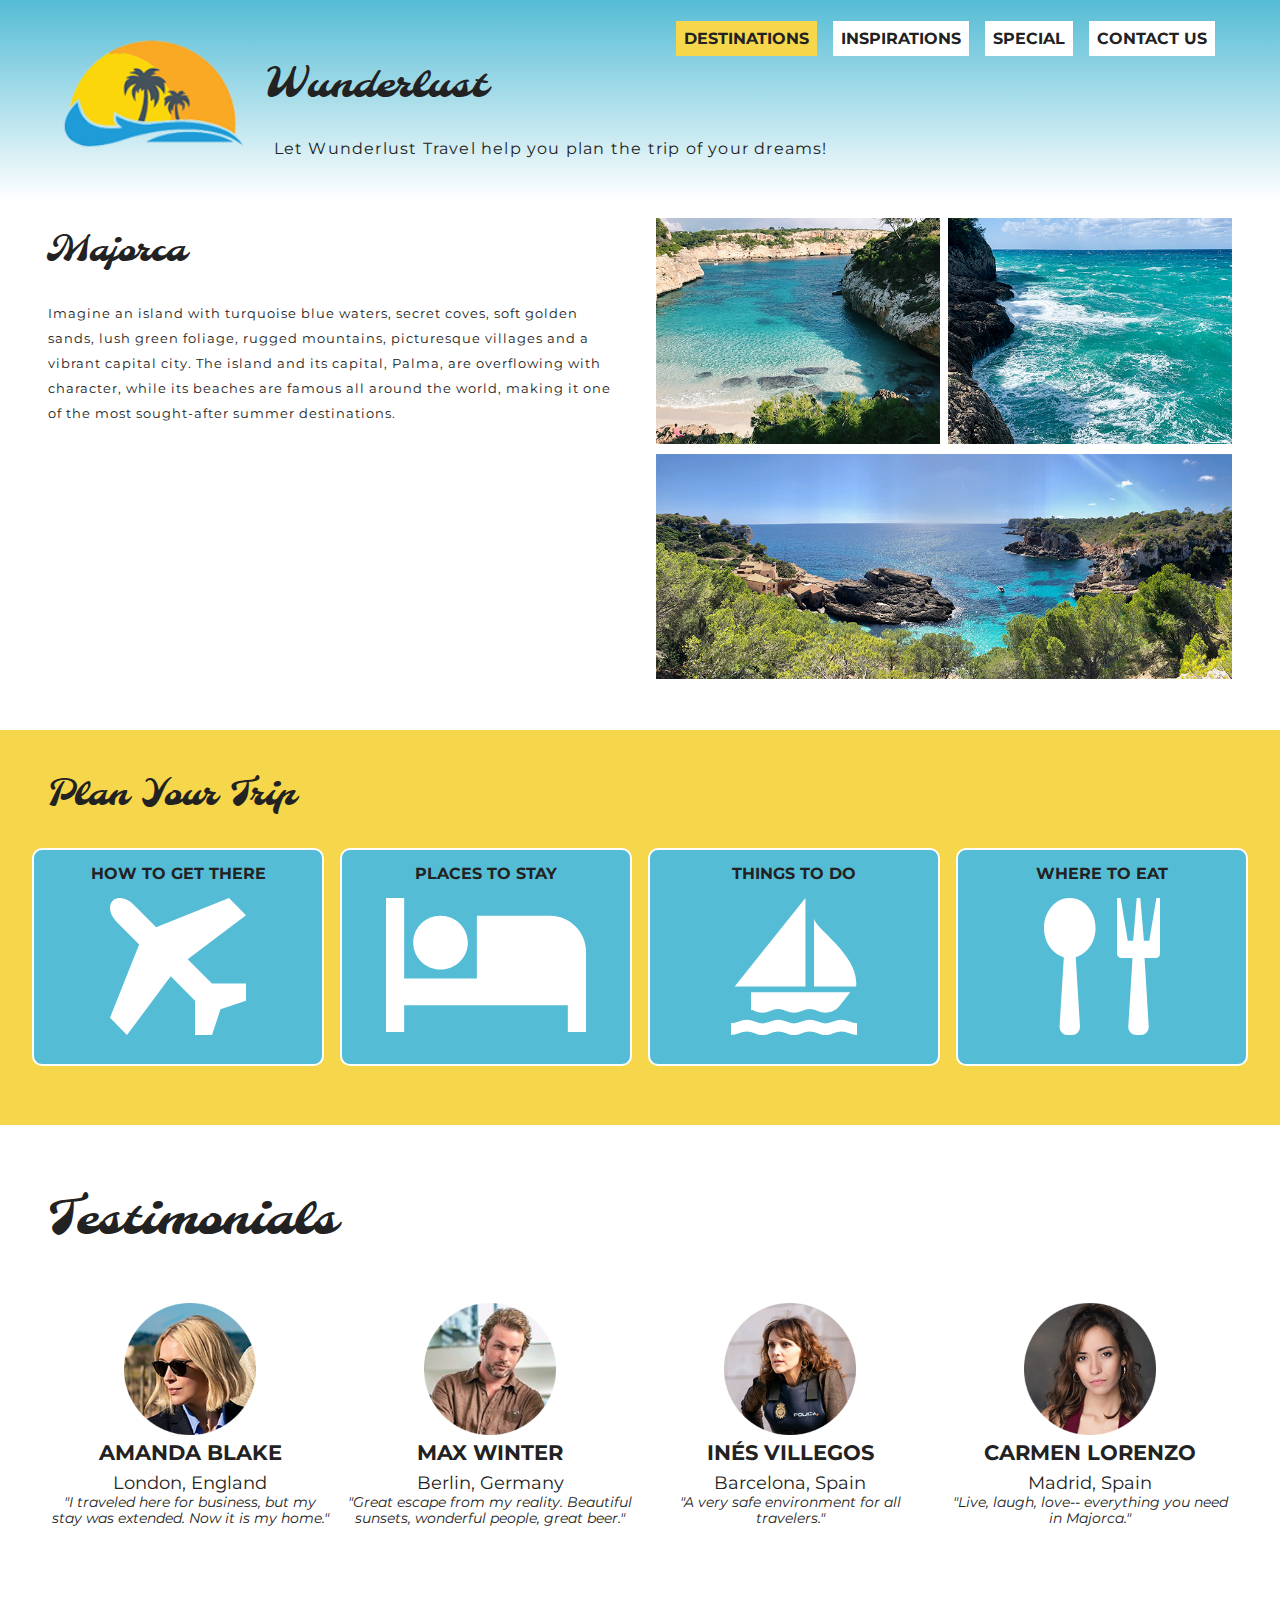
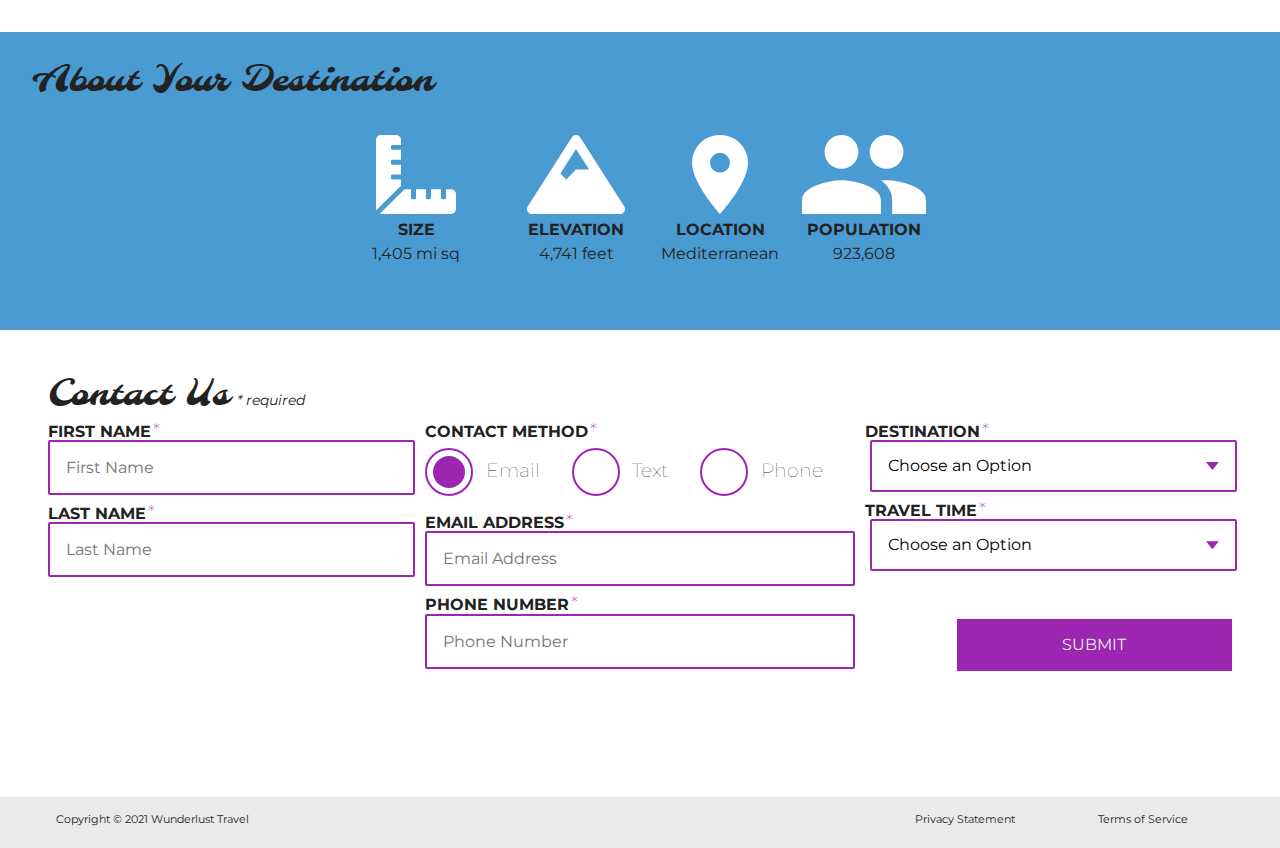
<file: index.html>
<!DOCTYPE html>
<html lang="en">
    <head>
        <meta charset="utf-8">
        <meta name="viewport" content="width=device-width, initial-scale=1">
        <meta name="author" content="Jessica Barnett, Christina Carrasquilla">
        <meta name="description" content="Let Wunderlust Travel take you to beautiful Majorca this year! Majorca is a beautiful island and offers beauty and fun to its visitors">
        <meta name="keywords" content="travel, majorca, beach, island, vacation, destination, getaway, restaurants in majorca, entertainment in majorca, testimonials from visitors">
        <title>Wunderlust Travel</title>
        <meta name="robots" content="index,follow">

        <!-- ~~~~~~~~~~ TWITTER CARD TAGS ~~~~~~~~~~ -->
        <meta name="twitter:card" content="summary_large_image">
        <meta name="twitter:site" content="@wunderlusttravel">
        <meta name="twitter:creator" content="@wunderlusttravel">
        <meta name="twitter:title" content="Wunderlust Travel: Majorca">
        <meta name="twitter:description" content="Let Wunderlust Travel take you to beautiful Majorca this year! Majorca is a beautiful island and offers beauty and fun to its visitors">
        <meta name="twitter:image" content="https://wunderlusttravel.com/images/majorca-cove.png">

        <!-- ~~~~~~~~~~ OPEN GRAPH META TAGS ~~~~~~~~~~ -->
        <meta property="og:title" content="See Majorca with Wunderlust Travel">
        <meta property="og:type" content="website">
        <meta property="og:image" content="https://wunderlusttravel.com/images/majorca-cove.png">
        <meta property="og:url" content="https://wunderlusttravel.com/majorca">
        <meta property="og:description" content="Let Wunderlust Travel take you to beautiful Majorca this year! Majorca is a beautiful island and offers beauty and fun to its visitors">
        <!-- ~~~~~~~~~~FAVICON ~~~~~~~~~~ -->
        <link rel="shortcut icon" href="images/favicon.png">

        <!-- ~~~~~~~~~~ GOOGLE FONTS ~~~~~~~~~~ -->
        <link rel="preconnect" href="https://fonts.googleapis.com">
        <link rel="preconnect" href="https://fonts.gstatic.com" crossorigin>
        <link href="https://fonts.googleapis.com/css2?family=Molle:ital@1&family=Montserrat:wght@400;600&display=swap" rel="stylesheet">
        <link href="styles.css" rel="stylesheet">
    </head>
    <body>
        <a id="skip" href="#main-content">Skip to Main Content</a>
        <!-- styling skip links: https://webaim.org/techniques/css/invisiblecontent/ -->
        <header>
            <a href="index.html" id="logo"><img src="images/logo.png" alt="The Wunderlust logo shows blue waves and the outline of two palm trees against an orange sun"></a>
            <h1>Wunderlust</h1>
			<p>Let Wunderlust Travel help you plan the trip of your dreams!</p>			
            <nav>
                <div id="menu-toggle">
                    <!-- responsive menu code from (with changes made to match mockups): https://css-tricks.com/three-css-alternatives-to-javascript-navigation/ -->
                    <h2 class="sr-only">Main Navigation</h2>
                    <!-- hidden but accessible headings from: https://webaim.org/techniques/css/invisiblecontent/ -->
                    <input name="toggle" id="toggle" type="checkbox">
                    <label for="toggle">Menu</label>
                    <ul>    
                        <li class="active"><a href="#">Destinations</a></li>
                        <li><a href="#">Inspirations</a></li>
                        <li><a href="#">Special</a></li>
                        <li><a href="#">Contact Us</a></li>
                    </ul>
                </div>
            </nav>
        </header>
        <main id="main-content">
            <article>
                <div id="intro">  
                    <h2>Majorca</h2>
                    <p>Imagine an island with turquoise blue waters, secret coves, soft golden sands, lush green foliage, rugged mountains, picturesque villages and a vibrant capital city. The island and its capital, Palma, are overflowing with character, while its beaches are famous all around the world, making it one of the most sought-after summer destinations.</p>
                    <div id="img-grid">
                        <img src="images/majorca-waves.png" alt="Turquoise blue waters with white wave caps crashing against a rock cliff">
                        <img src="images/majorca-beach.png" alt="A calm cove with turquoise waters calmly lapping at a light sand beach">
                        <picture>
                            <source srcset="images/majorca-cove-small.png"
                                media="(max-width: 500px)">
                            <img src="images/majorca-cove.png" alt="Deep blue water leading to the horizon with the island and trees in the foreground">
                        </picture>
                    </div>
                </div>  
                <section id="plan">
                    <h3>Plan Your Trip</h3>
                    <div>
                        <section>
                            <h4>How to Get There</h4>
                            <a href="#" title="Search for flights">
                                <img src="images/get.svg" alt="airplane icon">
                            </a>
                        </section>      
                        <section>
                            <h4>Places to Stay</h4>
                            <a href="#" title="Search for hotels">
                                <img src="images/stay.svg" alt="bed icon">
                            </a>
                        </section>
                        <section>
                            <h4>Things to Do</h4>
                            <a href="#" title="Search for Activities">
                                <img src="images/do.svg" alt="sailboat icon">
                            </a>                     
                        </section>    
                        <section>
                            <h4>Where to Eat</h4>
                            <a href="#" title="Search for Restaurants">
                                <img src="images/eat.svg" alt="fork and spoon icon">                         
                            </a>
                        </section>
                    </div>   
                </section>
                <section id="testimonials">
                    <h3>Testimonials</h3>
                    <div>
                        <section>
                            <img src="images/miranda-blake.png" alt="Miranda Blake has a blonde bob and is wearing dark sunglasses">
                            <h4>Amanda Blake</h4>
                            <p>London, England</p>
                            <q>I traveled here for business, but my stay was extended. Now it is my home.</q>
                        </section>
                        <section>
                            <img src="images/max-winter.png" alt="Max Winter has dark blonde hair and a trimmed beard and mustache">
                            <h4>Max Winter</h4>
                            <p>Berlin, Germany</p>
                            <q>Great escape from my reality. Beautiful sunsets, wonderful people, great beer.</q>
                        </section>
                        <section>
                            <img src="images/ines-villegoes.png" alt="Ines Villegos has shoulder-length, wavy, brown hair and is wearing a brown sweater"> 
                            <h4>Inés Villegos</h4> 
                            <p>Barcelona, Spain</p>
                            <q>A very safe environment for all travelers.</q>
                        </section>
                        <section>
                            <img src="images/carmen-lorenzo.png" alt="Carmen Lorenzo has long, dark brown hair and is wearing gold hoop earrings">
                            <h4>Carmen Lorenzo</h4> 
                            <p>Madrid, Spain</p>
                            <q>Live, laugh, love-- everything you need in Majorca.</q>
                        </section>
                    </div>
                </section>
                <section id="about">
                    <h3>About Your Destination</h3>
                    <div>
                        <section>
                            <img src="images/size.svg" alt="ruler icon">
                            <h4>Size</h4> 
                            <p>1,405 mi sq</p>
                        </section>
                        <section>
                            <img src="images/elevation.svg" alt="mountain icon">
                            <h4>Elevation</h4> 
                            <p>4,741 feet</p>
                        </section>
                        <section>
                            <img src="images/location.svg" alt="location pin icon">
                            <h4>Location</h4> 
                            <p>Mediterranean</p>
                        </section>
                        <section>
                            <img src="images/population.svg" alt="people icon">
                            <h4>Population</h4>
                            <p>923,608</p>
                        </section>
                    </div>  
                </section>
                <section id="contact">
                    <h3>Contact Us <span class="form-required">* required</span></h3>
                    <form method="post" action="https://wp.zybooks.com/form-viewer.php">
                        <div id="names">
                            <label for="fName">First Name<span class="required">*</span></label>
                            <input type="text" name="fName" id="fName" autocomplete="given-name" placeholder="First Name" required>
                            <!-- custom input styles from https://moderncss.dev/custom-css-styles-for-form-inputs-and-textareas/ -->
                            <label for="lName">Last Name<span class="required">*</span></label>
                            <input type="text" name="lName" id="lName" autocomplete="family-name" placeholder="Last Name" required>
                        </div>
                        <div id="nums">
                            <fieldset>
                                <legend>Contact Method<span class="required">*</span></legend>
                                <!-- custom radio button styles from https://moderncss.dev/pure-css-custom-styled-radio-buttons/ -->
                                <label for="prefEmail">
                                    <span class="radio-input">
                                        <input type="radio" name="contactPref" id="prefEmail" required checked>
                                        <span class="radio-control"></span>
                                    </span>
                                    <span class="radio-label">Email</span>
                                </label>
                                <label for="prefText">
                                    <span class="radio-input">
                                        <input type="radio" name="contactPref" id="prefText">
                                        <span class="radio-control"></span>
                                    </span>
                                    <span class="radio-label">Text</span>
                                </label>
                                <label for="prefPhone">
                                    <span class="radio-input">
                                        <input type="radio" name="contactPref" id="prefPhone">
                                        <span class="radio-control"></span>
                                    </span>
                                    <span class="radio-label">Phone</span>
                                </label>
                            </fieldset>
                            <label for="email">Email Address<span class="required">*</span></label>
                            <input type="email" name="email" id="email" autocomplete="email" placeholder="Email Address" required>
                            <label for="phone">Phone Number<span class="required">*</span></label>
                            <input type="tel" name="phone" id="phone" autocomplete="tel" placeholder="Phone Number" required>
                        </div>
                        <div id="selects">
                            <!-- custom select styles from: https://moderncss.dev/custom-select-styles-with-pure-css/ -->
                            <label for="destination">Destination<span class="required">*</span></label>
                            <div class="custom-select">
                                <select name="destination" id="destination" required>
                                    <option value="" disabled selected>Choose an Option</option>
                                    <option value="barcelona">Barcelona</option>
                                    <option value="granada">Granada</option>
                                    <option value="ibiza">Ibiza</option>
                                    <option value="madrid">Madrid</option>
                                    <option value="majora">Majora</option>
                                    <option value="seville">Seville</option>
                                    <option value="tenerife">Tenerife</option>
                                    <option value="valencia">Valencia</option>
                                </select>
                                <span class="focus"></span>
                            </div>  
                            <label for="travelTime">Travel Time<span class="required">*</span></label>
                            <div class="custom-select">
                                <select name="travelTime" id="travelTime" required>
                                    <option value="" disabled selected>Choose an Option</option>
                                    <option value="fall">Fall</option>
                                    <option value="winter">Winter</option>
                                    <option value="spring">Spring</option>
                                    <option value="summer">Summer</option>
                                    <option value="flexible">Flexible</option>
                                </select>
                                <span class="focus"></span>
                            </div> 
                            <input type="submit" name="mySubmit" id="mySubmit" value="Submit">
                        </div>
                    </form>
                </section>
            </article>
        </main>
        <footer>
            <p>Copyright &copy; 2021 Wunderlust Travel</p>
            <a href="#">Privacy Statement</a>
            <a href="#">Terms of Service</a>
        </footer>
    </body>
</html>
</file>
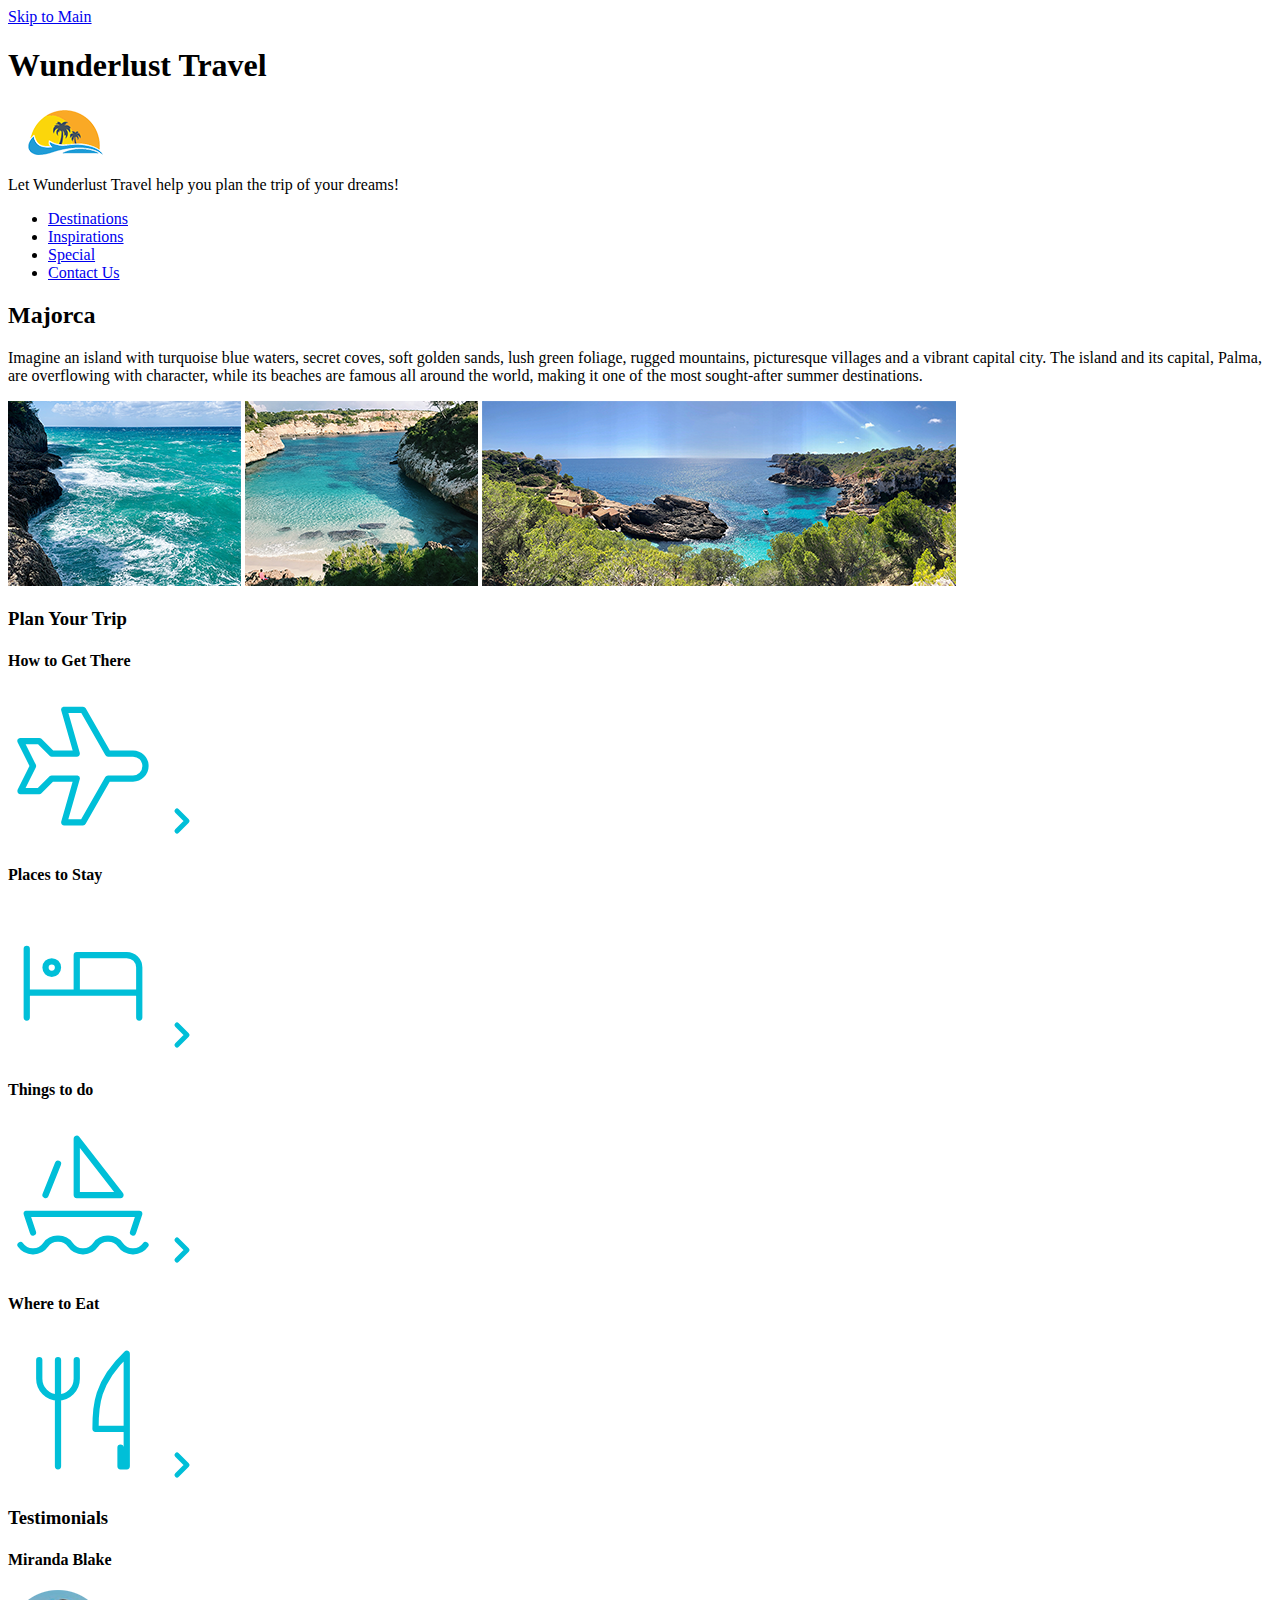
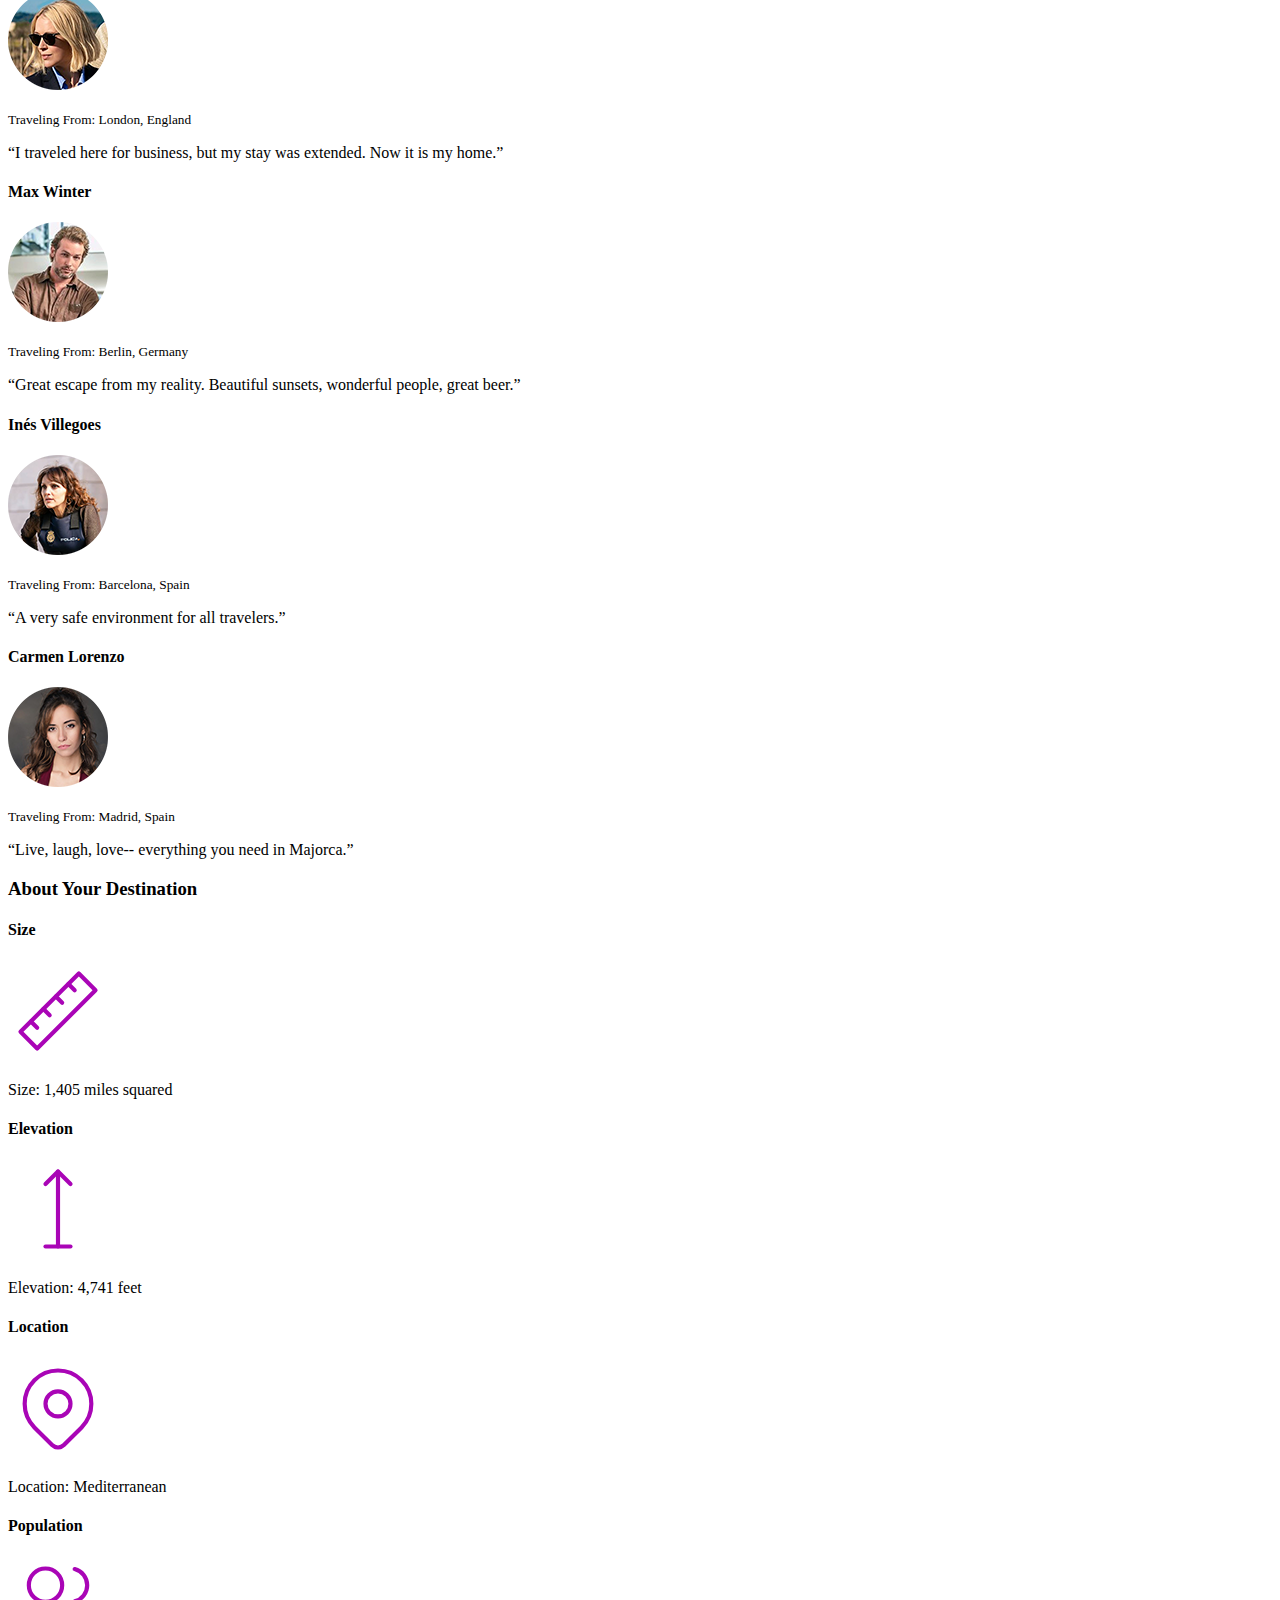
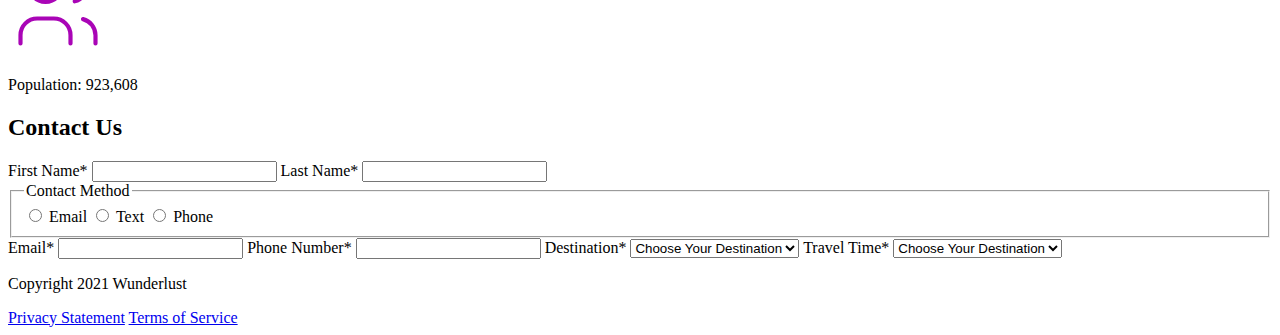
<file: index2.html>
<!DOCTYPE html>
<html lang="en">
<head>
    <meta charset="UTF-8">
    <meta name="viewport" content="width=device-width, initial-scale=1.0">
    <title>Wunderlust Travel</title>
</head>

<body>
    <header>
        <a class="skip-link" href="#main-content">Skip to Main</a>
        <h1>Wunderlust Travel</h1>
        <!--logo.png-->
        <picture>
            <source media="(min-width: 320px)" srcset="images/logo-S.png">
            <source media="(min-width: 780px)" srcset="images/logo-M.png">
            <source media="(min-width: 1024px)" srcset="images/logo-L.png">
            <img src="images/logo-L.png" alt="logo">
        </picture>
        <p>Let Wunderlust Travel help you plan the trip of your dreams!</p>
        <!--menu nav-->
        <nav>
            <ul>
                <li><a href="#">Destinations</a></li>
                <li><a href="#">Inspirations</a></li>
                <li><a href="#">Special</a></li>
                <li><a href="#contact">Contact Us</a></li>
            </ul>
        </nav>
    </header>

    <main id="main-content">
        <section>
            <h2>Majorca</h2>
            <p>Imagine an island with turquoise blue waters, secret coves, soft golden sands, lush green foliage, rugged mountains, picturesque villages and a vibrant capital city. The island and its capital, Palma, are overflowing with character, while its beaches are famous all around the world, making it one of the most sought-after summer destinations.</p>

            <!--majorca images-->
            <picture>
                <source media="(min-width: 320px)" srcset="images/majorca-waves-S.png">
                <source media="(min-width: 780px)" srcset="images/majorca-waves-M.png">
                <source media="(min-width: 1024px)" srcset="images/majorca-waves-L.png">
                <img src="images/majorca-waves-L.png" alt="image taken off a cliff side, looking towards the waves">
            </picture>

            <picture>
                <source media="(min-width: 320px)" srcset="images/majorca-beach-S.png">
                <source media="(min-width: 780px)" srcset="images/majorca-beach-M.png">
                <source media="(min-width: 1024px)" srcset="images/majorca-beach-L.png">
                <img src="images/majorca-beach-L.png" alt="an image showing a beautiful, tropical beach">
            </picture>
            
            <picture>
                <source media="(min-width: 320px)" srcset="images/majorca-cove-S.png">
                <source media="(min-width: 780px)" srcset="images/majorca-cove-M.png">
                <source media="(min-width: 1024px)" srcset="images/majorca-cove-L.png">
                <img src="images/majorca-cove-L.png" alt="a wide landscape shot showing majorca cove">
            </picture>
        </section>

        <section class="plan">
            <h3>Plan Your Trip</h3>
            <section>
                <h4>How to Get There</h4>
                <svg xmlns="http://www.w3.org/2000/svg" class="icon icon-tabler icon-tabler-plane" width="150" height="150" viewBox="0 0 24 24" stroke-width="1" stroke="#00bfd8" fill="none" stroke-linecap="round" stroke-linejoin="round">
                    <path stroke="none" d="M0 0h24v24H0z" fill="none"/>
                    <path d="M16 10h4a2 2 0 0 1 0 4h-4l-4 7h-3l2 -7h-4l-2 2h-3l2 -4l-2 -4h3l2 2h4l-2 -7h3z" />
                  </svg>
                  
                  <a href="#" title="Search for flights">
                    <svg xmlns="http://www.w3.org/2000/svg" class="icon icon-tabler icon-tabler-chevron-right" width="40" height="40" viewBox="0 0 24 24" stroke-width="3" stroke="#00bfd8" fill="none" stroke-linecap="round" stroke-linejoin="round">
                        <path stroke="none" d="M0 0h24v24H0z" fill="none"/>
                        <polyline points="9 6 15 12 9 18" />
                    </svg>
                </a>
                  
                  
            </section>

            <section>
                <h4>Places to Stay</h4>
                <svg xmlns="http://www.w3.org/2000/svg" class="icon icon-tabler icon-tabler-bed" width="150" height="150" viewBox="0 0 24 24" stroke-width="1" stroke="#00bfd8" fill="none" stroke-linecap="round" stroke-linejoin="round">
                    <path stroke="none" d="M0 0h24v24H0z" fill="none"/>
                    <path d="M3 7v11m0 -4h18m0 4v-8a2 2 0 0 0 -2 -2h-8v6" />
                    <circle cx="7" cy="10" r="1" />
                  </svg>
                  
                  
                  <a href="#" title="Search for Hotels">
                    <svg xmlns="http://www.w3.org/2000/svg" class="icon icon-tabler icon-tabler-chevron-right" width="40" height="40" viewBox="0 0 24 24" stroke-width="3" stroke="#00bfd8" fill="none" stroke-linecap="round" stroke-linejoin="round">
                        <path stroke="none" d="M0 0h24v24H0z" fill="none"/>
                        <polyline points="9 6 15 12 9 18" />
                    </svg>
                </a>
            </section>

            <section>
                <h4>Things to do</h4>
                <svg xmlns="http://www.w3.org/2000/svg" class="icon icon-tabler icon-tabler-sailboat" width="150" height="150" viewBox="0 0 24 24" stroke-width="1" stroke="#00bfd8" fill="none" stroke-linecap="round" stroke-linejoin="round">
                    <path stroke="none" d="M0 0h24v24H0z" fill="none"/>
                    <path d="M2 20a2.4 2.4 0 0 0 2 1a2.4 2.4 0 0 0 2 -1a2.4 2.4 0 0 1 2 -1a2.4 2.4 0 0 1 2 1a2.4 2.4 0 0 0 2 1a2.4 2.4 0 0 0 2 -1a2.4 2.4 0 0 1 2 -1a2.4 2.4 0 0 1 2 1a2.4 2.4 0 0 0 2 1a2.4 2.4 0 0 0 2 -1" />
                    <path d="M4 18l-1 -3h18l-1 3" />
                    <path d="M11 12h7l-7 -9v9" />
                    <line x1="8" y1="7" x2="6" y2="12" />
                  </svg>
                  
                  <a href="#" title="Search for Activities">
                    <svg xmlns="http://www.w3.org/2000/svg" class="icon icon-tabler icon-tabler-chevron-right" width="40" height="40" viewBox="0 0 24 24" stroke-width="3" stroke="#00bfd8" fill="none" stroke-linecap="round" stroke-linejoin="round">
                        <path stroke="none" d="M0 0h24v24H0z" fill="none"/>
                        <polyline points="9 6 15 12 9 18" />
                    </svg>
                </a>  
            </section>

            <section>
                <h4>Where to Eat</h4>
                <svg xmlns="http://www.w3.org/2000/svg" class="icon icon-tabler icon-tabler-tools-kitchen-2" width="150" height="150" viewBox="0 0 24 24" stroke-width="1" stroke="#00bfd8" fill="none" stroke-linecap="round" stroke-linejoin="round">
                    <path stroke="none" d="M0 0h24v24H0z" fill="none"/>
                    <path d="M19 3v12h-5c-.023 -3.681 .184 -7.406 5 -12zm0 12v6h-1v-3m-10 -14v17m-3 -17v3a3 3 0 1 0 6 0v-3" />
                  </svg>
                  
                  <a href="#" title="Search for Restaurants">
                    <svg xmlns="http://www.w3.org/2000/svg" class="icon icon-tabler icon-tabler-chevron-right" width="40" height="40" viewBox="0 0 24 24" stroke-width="3" stroke="#00bfd8" fill="none" stroke-linecap="round" stroke-linejoin="round">
                        <path stroke="none" d="M0 0h24v24H0z" fill="none"/>
                        <polyline points="9 6 15 12 9 18" />
                    </svg>
                </a> 
            </section>

        </section>

        <section class="testimonials">
            <h3>Testimonials</h3>
            <section>
                <h4>Miranda Blake</h4>
                <!--miranda image-->
                <picture>
                    <source media="(min-width: 320px)" srcset="images/miranda-blake-S.png">
                    <source media="(min-width: 780px)" srcset="images/miranda-blake-M.png">
                    <source media="(min-width: 1024px)" srcset="images/miranda-blake-L.png">
                    <img src="images/miranda-blake-L.png" alt="image of a blonde woman with sunglasses in an outdoor, sunny setting.">
                </picture>

                <p><small>Traveling From: London, England</small></p>  
                <q>I traveled here for business, but my stay was extended. Now it is my home.</q>
            </section>

            <section>
                <h4>Max Winter</h4>
                <!--max winter image-->
                <picture>
                    <source media="(min-width: 320px)" srcset="images/max-winter-S.png">
                    <source media="(min-width: 780px)" srcset="images/max-winter-M.png">
                    <source media="(min-width: 1024px)" srcset="images/max-winter-L.png">
                    <img src="images/max-winter-L.png" alt="portrait image of a brown-haired white male">
                </picture>

                <p><small>Traveling From: Berlin, Germany</small></p>  
                <q>Great escape from my reality. Beautiful sunsets, wonderful people, great beer.</q>
            </section>

            <section>
                <h4>Inés Villegoes</h4>
                <!--ines image-->
                <picture>
                    <source media="(min-width: 320px)" srcset="images/ines-villegoes-S.png">
                    <source media="(min-width: 780px)" srcset="images/ines-villegoes-M.png">
                    <source media="(min-width: 1024px)" srcset="images/ines-villegoes-L.png">
                    <img src="images/ines-villegoes-L.png" alt="portrait image of female police officer with brown hair">
                </picture>

                <p><small>Traveling From: Barcelona, Spain</small></p>  
                <q>A very safe environment for all travelers.</q>
            </section>

            <section>
                <h4>Carmen Lorenzo</h4>
                <!--carmen image-->
                <picture>
                    <source media="(min-width: 320px)" srcset="images/carmen-lorenzo-S.png">
                    <source media="(min-width: 780px)" srcset="images/carmen-lorenzo-M.png">
                    <source media="(min-width: 1024px)" srcset="images/carmen-lorenzo-L.png">
                    <img src="images/carmen-lorenzo-L.png" alt="portrait image of a woman with brown hair">
                </picture>

                <p><small>Traveling From: Madrid, Spain</small></p>  
                <q>Live, laugh, love-- everything you need in Majorca.</q>
            </section>
        </section>

        <section class="about">
            <h3>About Your Destination</h3>
            <section class="size">
                <h4>Size</h4>
                <svg xmlns="http://www.w3.org/2000/svg" class="icon icon-tabler icon-tabler-ruler-2" width="100" height="100" viewBox="0 0 24 24" stroke-width="1" stroke="#a905b6" fill="none" stroke-linecap="round" stroke-linejoin="round">
                    <path stroke="none" d="M0 0h24v24H0z" fill="none"/>
                    <path d="M17 3l4 4l-14 14l-4 -4z" />
                    <path d="M16 7l-1.5 -1.5" />
                    <path d="M13 10l-1.5 -1.5" />
                    <path d="M10 13l-1.5 -1.5" />
                    <path d="M7 16l-1.5 -1.5" />
                  </svg>
                
                  <p>Size: 1,405 miles squared</p>  
            </section>

            <section class="elevation">
                <h4>Elevation</h4>
                <svg xmlns="http://www.w3.org/2000/svg" class="icon icon-tabler icon-tabler-arrow-top-bar" width="100" height="100" viewBox="0 0 24 24" stroke-width="1" stroke="#a905b6" fill="none" stroke-linecap="round" stroke-linejoin="round">
                    <path stroke="none" d="M0 0h24v24H0z" fill="none"/>
                    <line x1="12" y1="21" x2="12" y2="3" />
                    <path d="M15 6l-3 -3l-3 3" />
                    <line x1="9" y1="21" x2="15" y2="21" />
                  </svg>
                  
                  <p>Elevation: 4,741 feet</p> 
                  
            </section>

            <section class="location">
                <h4>Location</h4>
                <svg xmlns="http://www.w3.org/2000/svg" class="icon icon-tabler icon-tabler-map-pin" width="100" height="100" viewBox="0 0 24 24" stroke-width="1" stroke="#a905b6" fill="none" stroke-linecap="round" stroke-linejoin="round">
                    <path stroke="none" d="M0 0h24v24H0z" fill="none"/>
                    <circle cx="12" cy="11" r="3" />
                    <path d="M17.657 16.657l-4.243 4.243a2 2 0 0 1 -2.827 0l-4.244 -4.243a8 8 0 1 1 11.314 0z" />
                  </svg>
                <p>Location: Mediterranean</p>
            </section>

            <section class="population">
                <h4>Population</h4>
                <svg xmlns="http://www.w3.org/2000/svg" class="icon icon-tabler icon-tabler-users" width="100" height="100" viewBox="0 0 24 24" stroke-width="1" stroke="#a905b6" fill="none" stroke-linecap="round" stroke-linejoin="round">
                    <path stroke="none" d="M0 0h24v24H0z" fill="none"/>
                    <circle cx="9" cy="7" r="4" />
                    <path d="M3 21v-2a4 4 0 0 1 4 -4h4a4 4 0 0 1 4 4v2" />
                    <path d="M16 3.13a4 4 0 0 1 0 7.75" />
                    <path d="M21 21v-2a4 4 0 0 0 -3 -3.85" />
                  </svg>
                  
                <p>Population: 923,608</p>
                  
            </section>
        </section>
    </main>

    <footer>
        <section id="contact">
            <h2>Contact Us</h2>
            <!--form-->
            <form action="https://wp.zybooks.com/form-viewer.php" method="POST" target="_blank">
                <label for="first-name">First Name<span>*</span></label>
                <input type="text" name="first-name" id="first-name" required>

                <label for="last-name">Last Name<span>*</span></label>
                <input type="text" name="last-name" id="last-name" required>

                <fieldset>
                    <legend>Contact Method</legend>
                    <input type="radio" name="contact-pref" id="pref-email">
                    <label for="pref-email">Email</label>

                    <input type="radio" name="contact-pref" id="pref-text">
                    <label for="pref-text">Text</label>

                    <input type="radio" name="contact-pref" id="pref-phone">
                    <label for="pref-phone">Phone</label>
                </fieldset>

                <label for="my-email">Email<span>*</span></label>
                <input type="email" name="my-email" id="my-email" required>

                <label for="my-phone">Phone Number<span>*</span></label>
                <input type="tel" name="my-phone" id="my-phone" required>

                <label for="my-destination">Destination<span>*</span></label>
                <select name="my-destination" id="my-destination">
                    <option value="">Choose Your Destination</option>
                    <option value="Barcelona">Barcelona</option>
                    <option value="Granada">Granada</option>
                    <option value="Ibiza">Ibiza</option>
                    <option value="Madrid">Madrid</option>
                    <option value="majorca">Majorca</option>
                    <option value="Seville">Seville</option>
                    <option value="Tenerife">Tenerife</option>
                    <option value="Valencia">Valencia</option>
                </select>

                <label for="my-traveltime">Travel Time<span>*</span></label>
                <select name="my-traveltime" id="my-traveltime">
                    <option value="">Choose Your Destination</option>
                    <option value="Fall">Fall</option>
                    <option value="Winter">Winter</option>
                    <option value="Spring">Spring</option>
                    <option value="Summer">Summer</option>
                    <option value="Flexible">Flexible</option>
                    
                </select>
            </form>

            <p>Copyright 2021 Wunderlust</p>
            <a href="#">Privacy Statement</a>
            <a href="#">Terms of Service</a>
        </section>
    </footer>
</body>
</html>
</file>
<file: styles.css>
/* Emely Rodriguez*/

/* http://meyerweb.com/eric/tools/css/reset/ 
   v2.0 | 20110126
   License: none (public domain)
*/

html, body, div, span, applet, object, iframe,
h1, h2, h3, h4, h5, h6, p, blockquote, pre,
a, abbr, acronym, address, big, cite, code,
del, dfn, em, img, ins, kbd, q, s, samp,
small, strike, strong, sub, sup, tt, var,
b, u, i, center,
dl, dt, dd, ol, ul, li,
fieldset, form, label, legend,
table, caption, tbody, tfoot, thead, tr, th, td,
article, aside, canvas, details, embed, 
figure, figcaption, footer, header, hgroup, 
menu, nav, output, ruby, section, summary,
time, mark, audio, video {
	margin: 0;
	padding: 0;
	border: 0;
	font-size: 100%;
	font: inherit;
	vertical-align: baseline;
}
/* HTML5 display-role reset for older browsers */
article, aside, details, figcaption, figure, 
footer, header, hgroup, menu, nav, section {
	display: block;
}
body {
	line-height: 1;
}
ol, ul {
	list-style: none;
}
blockquote, q {
	quotes: none;
}
blockquote:before, blockquote:after,
q:before, q:after {
	content: '';
	content: none;
}
table {
	border-collapse: collapse;
	border-spacing: 0;
}


:root {
    --yellow: #F6D64A;
    --teal: #55BCD5;
    --purple: #9B26B0;
    --blue: #499BD2;
    --darkgray: #222222;
    --lightgray: #EAEAEA;
    --white: #FFFFFF;
    --black: #000000;
}
*, *::before, *::after{
    box-sizing: border-box;
}

html, body{
    overflow-x: hidden;
}

body{
    color: var(--darkgray);
}

h1, h2, h3{
    font-family: 'Molle';
}

h4, p, q, small, nav, button, form{
    font-family: 'Montserrat', sans-serif;
}



#skip {
    position:absolute;
    left:-10000px;
    top:auto;
    width:1px;
    height:1px;
    overflow:hidden;
}

.sr-only {
    position:absolute;
    left:-10000px;
    top:auto;
    width:1px;
    height:1px;
    overflow:hidden;
}

header{
    background-image: linear-gradient(var(--teal), var(--white));
}

h1{
    font-size: 2.5em;
    padding: 0 1rem;
}

#logo img{
    display: block;
    width: 9rem;
    height: auto;
    padding: 1rem 0;
}

header p{
    letter-spacing: 1.2px;
    line-height: 20px;
    padding: 0 1rem;
}

.active {
    background-color: var(--yellow);
}

#menu-toggle{
    display: block;
    position: relative;
    top: -195px;
    left: 212px;
    z-index: 1;
    user-select: none;
}

#menu-toggle a{
    text-decoration: none;
    color: var(--darkgray);
    transition: color .3s ease;
}

#menu-toggle input{
    position: relative;
    width: 30px;
    height: 30px;
    top: 25px;
    left: -5px;
    padding: 0;
    cursor: pointer;
    opacity: 0;
}

#menu-toggle label{
    position: relative;
    display: block;
    background-color: var(--yellow);
    padding: 1.5rem;
    width: auto;
    z-index: 2;
}

#menu-toggle input:checked + label{
    background-color: var(--darkgray);
    color: var(--white);
    right: 13.25rem;
    padding: .5rem;
    transition: right .3s ease;
    text-align: center;
}

ul{
    display: flex;
    flex-direction: column;
    position: absolute;
    margin: 0;
    padding: 0;
    padding-top: 1px;
    background: var(--teal);
    right: -100%;
    transition: right .3s ease;
    text-align: center;
    width: 100%;
}

ul li{
    padding: 2rem;
    font-size: 1rem;
    text-transform: uppercase;
    font-weight: bold;
    border-bottom: 1.5px solid;
}

#menu-toggle input:checked ~ ul{
    right: 13.25rem;
}

/* add hamgurger menu*/

#main-content{
    position: relative;
    top: -30px;
}

h2 {
    font-size: 2.2rem;
    padding: .5rem 1rem;
}

#intro p{
    padding: 0 1rem;
    line-height: 25px;
    letter-spacing: 1px;
    font-size: .9rem;
}

#img-grid{
    display: grid;
    grid-gap: 1rem;
    grid-template-columns: 1fr;
    padding: .5rem 0;
}

#img-grid img{
    width: 100%;
    height: auto;
}

#plan{
    background-color: var(--yellow);
    padding: .5rem;
}

h3{
    font-size: 2.2rem;
    padding: 1rem;
}
#plan div{
    display: grid;
    grid-template-rows: repeat(4, 1fr);
    grid-gap: 1rem;
    margin: 1rem;
}

#plan section{
    display: flex;
    flex-direction: column;
    align-items: center;
    justify-content: space-evenly;
    background-color: var(--teal);
    border: .125rem solid var(--white);
    border-radius: 10px;
}

#plan h4{
    font-size: 1.2rem;
    padding: 1rem 0;
    font-weight: bold;
    text-transform: uppercase;
}

#plan img{
    display: block;
    margin: 0 auto;
    height: 80%;
    width: auto;
}

#testimonials {
    padding: 1.5rem 0;
}

#testimonials div{
    display: grid;
    grid-gap: 1rem;
    grid-template-rows:repeat(4, 1fr);
}

#testimonials section{
    display: flex;
    flex-direction: column;
    align-items: center;
}

#testimonials img{
    height: 65%;
}

#testimonials h4 {
    font-weight: bold;
    text-transform: uppercase;
    font-size: 1.5rem;
    padding: .5rem 0;
}

#testimonials p, #testimonials q{
    text-align: center;
    font-size: 1.1em;
}

#testimonials p{
    padding: .12rem 0;
}
q{
    padding: 0 3rem;
    font-style: italic;
    line-height: 115%;
    quotes: '"' '"';
}

q::before{
    content: open-quote;
}

q:after{
    content: close-quote;
}

#about {
    background-color: var(--blue);
}

#about div{
    display: grid;
    grid-template-columns: 1fr 1fr;
    grid-template-rows: 1fr 1fr;
    grid-gap: 10px;
}

#about section{
    display: flex;
    flex-direction: column;
    align-items: center;
    justify-content: center;
}

#about h4{
    font-weight: bold;
    text-transform: uppercase;
    padding: .5rem 0;
}

#about img{
    display: block;
    margin: 0 auto;
    height: 40%;
    width: auto;
}

#about section:nth-child(even){
    width: 150px;
}

#contact h3{
    display: flex;
    flex-direction: row;
    justify-content: space-evenly;
    align-items: baseline;
}


form{
    display: block;
    margin: 0 1.5rem;
}

.form-required{
    font-family: 'Montserrat', sans-serif;
    font-size: .875rem;
    font-style: italic;
}


label, legend{
    display: block;
    font-weight: bold;
    text-transform: uppercase;
    padding-top: .5rem;
    font-size: 1em;
}

.required{
    color: var(--purple);
    font-weight: 100;
    font-size: 1.2rem;
    padding: .12rem;
}

input{
    margin-left: .3rem;
}

input, .custom-select{
    font-family: 'Montserrat', sans-serif;
    font-size: 1rem;
    padding: .675rem 1rem;
    border: 2.5px solid var(--purple);
    border-radius: 2px;
    line-height: 1;
    width: 100%;
}

fieldset{
    padding-bottom: 1rem;
}
fieldset label {
    font-weight: 100;
    text-transform: capitalize;
}


fieldset label{
    font-size: 1.2rem;
    line-height: 2;
    display: grid;
    grid-template-columns: 1em auto;
    gap: 0.5em;
}

input[type="radio"]{
    appearance: none;
    margin: 0;
    color: var(--purple);
    width: 3em;
    height: 3em;
    border: 0.15em solid var(--purple);
    border-radius: 50%;

    display: grid;
    place-content: center;
}

input[type="radio"]::before{
    content: "";
    width: 1em;
    height: 1em;
    border-radius: 50%;
    transform: scale(0);
    transition: 120ms transform ease-in-out;
    box-shadow: inset 1em 1em var(--purple); 
}

input[type="radio"]:checked::before{
    transform: scale(2);
}

.radio-label{
    padding: .2rem 2rem;
}

select{
    appearance: none;
    background-color: transparent;
    border: none;
    padding: 0 1em 0 0;
    margin: 0;
    width: 100%;
    font-family: inherit;
    font-size: inherit;
    cursor: inherit;
    line-height: inherit;
    outline: none;
}

.custom-select{
    margin-left: .3rem;
    display: grid;
    grid-template-areas: "select";
    align-items: center;
}

select, .custom-select:after{
    grid-area: select;
    justify-self: end;
}

.custom-select::after {
    content: "";
    width: 0.8em;
    height: 0.5em;
    background-color: var(--purple);
    clip-path: polygon(100% 0%, 0 0%, 50% 100%);
  }

  input[type="submit"]{
    background-color: var(--purple);
    color: var(--lightgray);
    width: 100%;
    border-radius: 0;
    padding: 1rem;
    margin-top: 1rem;
    text-transform: uppercase;
  }

footer{
    background-color: var(--lightgray);
    padding: .5em 5em 1em 5em;
    font-size: .7em;
    line-height: 3em;
}

footer a{
    color: var(--darkgray);
    display: block;
    text-align: center;
    text-decoration: none;
    font-family: 'Montserrat', sans-serif;
}

/* WORK ON BREAKPOINTS */

/*medium screen*/
@media screen and (min-width: 600px){

    #menu-toggle{
        top: auto;
        left: auto;
        position: static;
        z-index: 0;
    }

    #menu-toggle label{
        display: none;
    }

    ul{
        position: static;
        background: none;
    }
    ul li{
        border: none;
        padding: 0;
    }

    a{
        text-decoration: none;
        color: var(--darkgray);
    }

    header{
        display: grid;
        grid-template-columns: 1fr 2fr;
        grid-template-rows: 1fr 1fr 1fr;
        padding: 1rem;
    }
    h1{
        padding: 1rem 1rem .5rem;
    }
    header a {
        grid-row: 1/3;
    }
    #logo img{
        height: auto;
        width: 120%;
    }
    header p{
        grid-row: 2/-1;
        grid-column: 2/-1;
        padding: 1rem;
    }
    nav{
        margin: auto;
    }
    nav, #menu-toggle{
        display: flex;
    }

    nav, #menu-toggle{
        grid-row: 3/4;
        grid-column: 1/-1;
    }

    nav ul{
        display: flex;
        flex-basis: 0;
        flex-grow: 1;
        flex-direction: row;
        justify-content: center;
        gap: 1rem;
        color: var(--black);
        text-transform: uppercase;
        font-weight: bold;
        align-items: center;
    }
    #intro{
        display: grid;
        padding-top: .5rem;
    }

    
    
    li a{
        background-color: var(--white);
        padding: 1rem .5rem;
    }

    li.active a{
        background-color: var(--yellow);
    }

   nav label, nav input{
        display: none;
    }

    #img-grid {
        display: grid;
        grid-template-columns: 1fr 1fr;
        grid-template-rows: 1fr 1fr;
        padding: 1rem;
    }

    
   img[alt^="Turquoise"]{
    grid-column: 2/3;
    grid-row: 1/2;
   }

   img[alt^="A calm"]{
    grid-column: 1/2;
    grid-row: 1/2;
   }

    picture{
        grid-column: 1/-1;
    }
    h3{
        padding-bottom: .5rem;
    }
    #plan div{
        display: grid;
        grid-template-columns: 1fr 1fr;
        grid-template-rows: 1fr 1fr;
    }

    #testimonials div{
        display: grid;
        grid-template-columns: 1fr 1fr;
        grid-template-rows: 1fr 1fr;
    }

    #about div{
        display: grid;
        grid-template-columns: repeat(4, 1fr);
        grid-template-rows: 1fr;
    }

    #about h3{
        text-align: center;
    }

   #contact{
    padding: 1rem;
   }

   #contact h3{
    display: flex;
    justify-content: flex-start;
    gap: .5rem;
   }

   fieldset{
    display: grid;
    grid-template-rows: 1fr;
    grid-template-columns: 1fr 1fr 1fr;
    padding-bottom: .5rem;
   }

   input, .custom-select{
    padding: 1rem;
   }

   input[type="radio"]{
    width: 4em;
    height: 4em;
   }

   input[type="radio"]:checked::before{
    transform: scale(2.5);
   }

   .radio-label{
    padding: .8rem 2.7rem;
   }
   input[type="submit"]{
    width: 50%;
    margin-left: 50%;
   }

   footer{
    display: flex;
    flex-direction: row;
    gap: 1rem;
    justify-content: center;
   }
}

/*large screens*/
@media screen and (min-width: 900px){
    header{
        display: grid;
        grid-template-columns: .5fr 2fr;
        grid-template-rows: 1fr;
    }

    nav {
        position: relative;
        left: 24.5%;
        top: -808%;
    }

    h1{
       grid-row: 1/2; 
       grid-column: 2/3;
       position: relative;
       top: 50px;
       padding: 0;
    }

    header p{
        grid-row: 2/3;
        padding: .5rem;
    }

    header a{
        grid-row: 1/3;
    }

    #logo img{
        height: auto;
        width: 110%;
    }

    #intro{
        display: grid;
        grid-template-columns: 1fr 1fr;
        grid-template-rows: .5fr 2fr;
        padding: 2rem;
    }

    #intro h2{
        padding-top: 2rem;
    }
    
    #intro p{
        grid-column: 1/2;
        font-size: .8rem;
    }

    #img-grid{
        grid-column: 2/-1;
        grid-row: 1/3;
        grid-gap: .5rem;
    }

    li a{
        padding: .5rem;
    }

    #plan{
        padding: 2rem;
    }

    #plan div{
        display: grid;
        grid-template-rows: 1fr;
        grid-template-columns: repeat(4, 1fr);
        align-items: center;
        margin: 0;
    }

    #plan section, #plan img, #plan a{
        height: 80%;
        width: auto;
    }

    #plan h4{
        font-size: 1rem;
    }
    #testimonials{
        margin: 2rem;
    }
    #testimonials div{
        display: grid;
        grid-template-columns: repeat(4,1fr);
        grid-template-rows: 1fr;
        align-items: center;
        margin: 1rem;
    }

    #testimonials section{
        height: 70%;
        width: auto;
        justify-content: center;
    }
    #testimonials h3{
        font-size: 3rem;
    }
    #testimonials h4{
        font-size: 1.3rem;
    }
    #testimonials q{
        padding: 0;
        font-size: .9em;
    }

    #about{
        padding: 2rem 0;
    }

    #about h3{
        text-align: left;
        padding: 0rem 2rem;
    }

    #about div{
        display: flex;
        flex-direction: row;
        justify-content: center;
    }

    #contact{
        margin: 2rem;
    }

    #contact h3{
        padding: 0;
    }

    #contact form{
        display: grid;
        grid-template-columns: 1fr 1fr 1fr;
        grid-template-rows: 1fr;
        gap: 10px;
        margin: 0 auto;
        width: 100%;
    }
   

    input {
        margin-left: 0;
    }

    input[type="radio"]{
        width: 3em;
        height: 3em;
    }

    .radio-label{
        padding: .2rem 2rem;
    }

    input[type="radio"]:checked::before{
        transform: scale(2);
    }

    input[type="submit"]{
        margin: 3rem;
        width: 75%;
        margin-left: 25%;
    }

    footer{
        display: grid;
        grid-template-columns: 5fr 1fr 1fr;
    }

}
</file>
